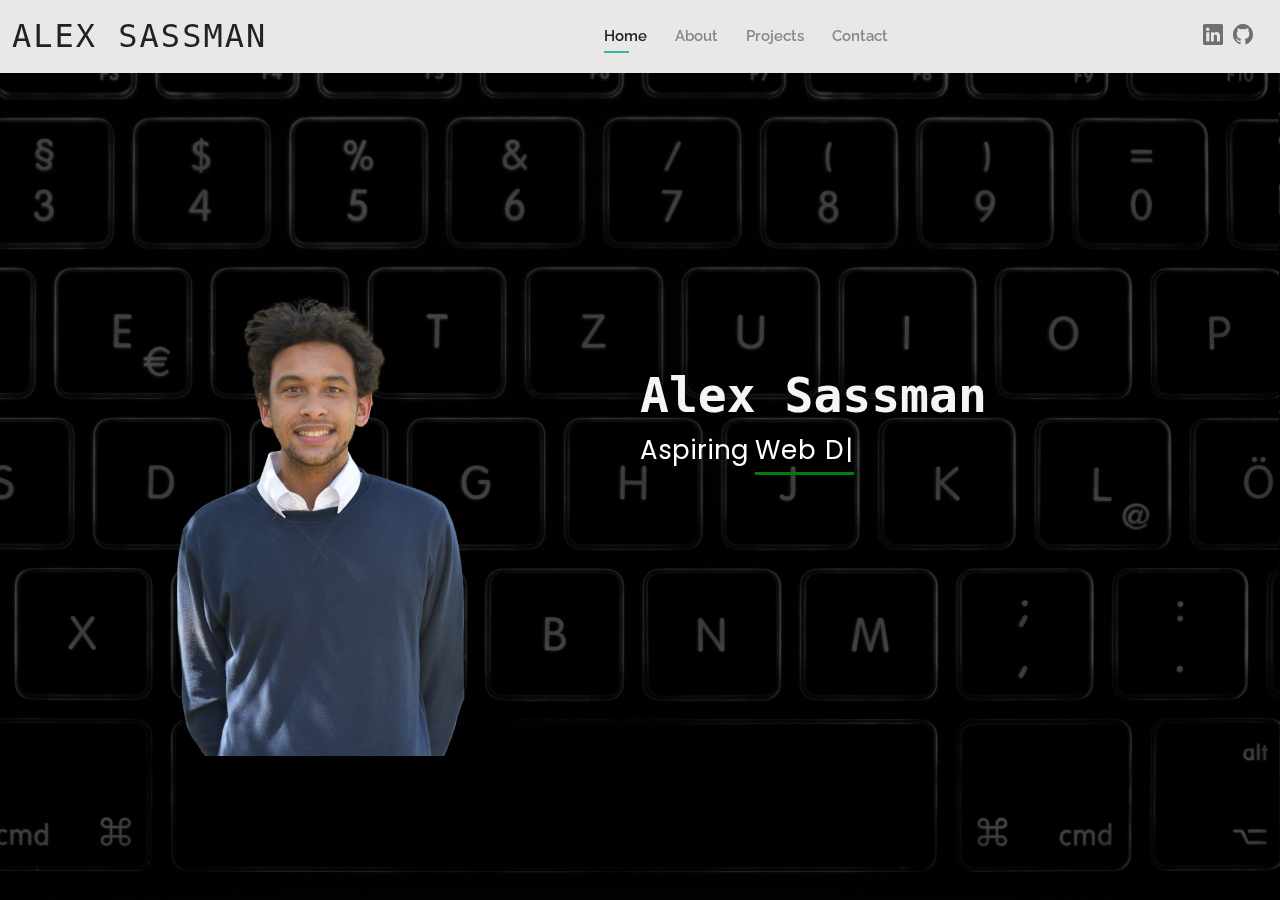
<file: index.html>
<!DOCTYPE html>
<html lang="en">

<head>
  <meta charset="utf-8">
  <meta content="width=device-width, initial-scale=1.0" name="viewport">

  <title>Home</title>
  <meta content="" name="description">
  <meta content="" name="keywords">

  <!-- Favicons -->
  <link rel="icon" type="image/png" sizes="16x16" href="assets\img\favicon-16x16.png">
  <link
      href="https://stackpath.bootstrapcdn.com/font-awesome/4.7.0/css/font-awesome.min.css"
      rel="stylesheet"
    />

  <!-- Google Fonts -->
  <link href="https://fonts.googleapis.com/css?family=Open+Sans:300,300i,400,400i,600,600i,700,700i|Raleway:300,300i,400,400i,500,500i,600,600i,700,700i|Poppins:300,300i,400,400i,500,500i,600,600i,700,700i" rel="stylesheet">

  <!-- Vendor CSS Files -->
  <link href="assets/vendor/aos/aos.css" rel="stylesheet">
  <link href="assets/vendor/bootstrap/css/bootstrap.min.css" rel="stylesheet">
  <link href="assets/vendor/bootstrap-icons/bootstrap-icons.css" rel="stylesheet">
  <link href="assets/vendor/boxicons/css/boxicons.min.css" rel="stylesheet">
  <link href="assets/vendor/glightbox/css/glightbox.min.css" rel="stylesheet">
  <link href="assets/vendor/swiper/swiper-bundle.min.css" rel="stylesheet">

  <!-- Template Main CSS File -->
  <link href="assets/css/style.css" rel="stylesheet">


</head>

<body>

  <!-- ======= Header ======= -->
  <header id="header" class="fixed-top">
    <div class="container-fluid d-flex justify-content-between align-items-center">

      <h1 class="logo me-auto me-lg-0"><a href="index.html">Alex Sassman</a></h1>
      
      <nav id="navbar" class="navbar order-last order-lg-0">
        <ul>
          <li><a class="active" href="index.html">Home</a></li>
          <li><a href="about.html">About</a></li>
          <li><a href="portfolio.html">Projects</a></li>
          <li><a href="contact.html">Contact</a></li>
        </ul>
        <i class="bi bi-list mobile-nav-toggle"></i>
      </nav><!-- .navbar -->

      <div class="header-social-links">
        
        <a href="https://www.linkedin.com/in/alex-sassman-05978a1bb/" target="_blank" class="linkedin"><i class="bi bi-linkedin"></i></i></a>
        <a href="https://github.com/allyboy08" target="_blank" class="github"><i class="bi bi-github"></i></i></a>
      </div>

    </div>

  </header><!-- End Header -->

  <!-- ======= Hero Section ======= -->
  <section id="hero" class="d-flex align-items-center">
    <div class="container " data-aos="zoom-in" data-aos-delay="100">

      <div style="width: 50%;">
      <img src="assets/img/alexbg.png" class="img-fluid" alt="">
      </div>
      
      <div style="width: 50%;">
      <h1>Alex Sassman</h1>
      <p>Aspiring <span class="typed" data-typed-items="Web Developer, QA Tester"></span></p>
      </div>
    </div>
    <!-- <img src="assets/img/about.png" class="img-fluid" alt=""> -->
      <!-- <a href="about.html" class="btn-about">About Me</a> -->
      <!-- <a href="./assets/img/Alex Sassman CV.pdf" download="Alex Sassman CV.pdf"><button class="btn-cv"><i class="fa fa-download"></i>Download CV</button></a> -->
    
  </section><!-- End Hero -->

  <!-- ======= Footer ======= -->
  

  <div id="preloader"></div>
  <a href="#" class="back-to-top d-flex align-items-center justify-content-center"><i class="bi bi-arrow-up-short"></i></a>

  <!-- Vendor JS Files -->
  <script src="assets/vendor/aos/aos.js"></script>
  <script src="assets/vendor/bootstrap/js/bootstrap.bundle.min.js"></script>
  <script src="assets/vendor/glightbox/js/glightbox.min.js"></script>
  <script src="assets/vendor/isotope-layout/isotope.pkgd.min.js"></script>
  <script src="assets/vendor/php-email-form/validate.js"></script>
  <script src="assets/vendor/purecounter/purecounter.js"></script>
  <script src="assets/vendor/swiper/swiper-bundle.min.js"></script>
  <script src="assets/vendor/waypoints/noframework.waypoints.js"></script>
  <script src="assets/vendor/typed.js/typed.min.js"></script>

  <!-- Template Main JS File -->
  <script src="assets/js/main.js"></script>

</body>

</html>
</file>
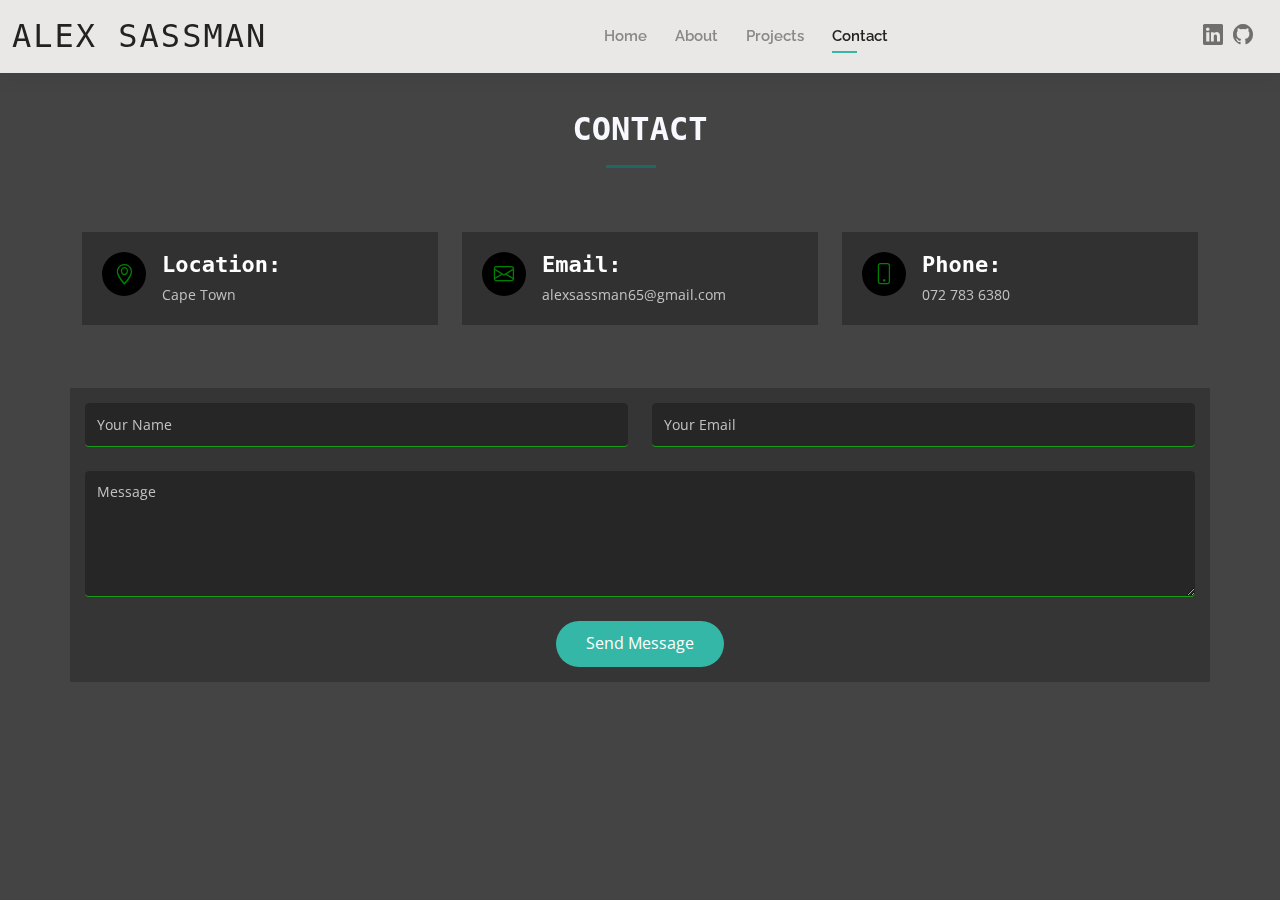
<file: contact.html>
<!DOCTYPE html>
<html lang="en">

<head>
  <meta charset="utf-8">
  <meta content="width=device-width, initial-scale=1.0" name="viewport">

  <title>Contact</title>
  <meta content="" name="description">
  <meta content="" name="keywords">

  <!-- Favicons -->
  <link rel="icon" type="image/png" sizes="16x16" href="assets\img\favicon-16x16.png">

  <!-- Google Fonts -->
  <link href="https://fonts.googleapis.com/css?family=Open+Sans:300,300i,400,400i,600,600i,700,700i|Raleway:300,300i,400,400i,500,500i,600,600i,700,700i|Poppins:300,300i,400,400i,500,500i,600,600i,700,700i" rel="stylesheet">

  <!-- Vendor CSS Files -->
  <link href="assets/vendor/aos/aos.css" rel="stylesheet">
  <link href="assets/vendor/bootstrap/css/bootstrap.min.css" rel="stylesheet">
  <link href="assets/vendor/bootstrap-icons/bootstrap-icons.css" rel="stylesheet">
  <link href="assets/vendor/boxicons/css/boxicons.min.css" rel="stylesheet">
  <link href="assets/vendor/glightbox/css/glightbox.min.css" rel="stylesheet">
  <link href="assets/vendor/swiper/swiper-bundle.min.css" rel="stylesheet">

  <!-- Template Main CSS File -->
  <link href="assets/css/style.css" rel="stylesheet">

  
</head>

<body>

  <!-- ======= Header ======= -->
  <header id="header" class="fixed-top">
    <div class="container-fluid d-flex justify-content-between align-items-center">

      <h1 class="logo me-auto me-lg-0"><a href="index.html">Alex Sassman</a></h1>
      

      <nav id="navbar" class="navbar order-last order-lg-0">
        <ul>
          <li><a href="index.html">Home</a></li>
          <li><a href="about.html">About</a></li>
          <li><a href="portfolio.html">Projects</a></li>
          <li><a class="active" href="contact.html">Contact</a></li>
        </ul>
        <i class="bi bi-list mobile-nav-toggle"></i>
      </nav><!-- .navbar -->

      <div class="header-social-links">
        
        <a href="https://www.linkedin.com/in/alex-sassman-05978a1bb/" target="_blank" class="linkedin"><i class="bi bi-linkedin"></i></i></a>
        <a href="https://github.com/allyboy08" target="_blank" class="github"><i class="bi bi-github"></i></i></a>
      </div>


    </div>

  </header><!-- End Header -->

  <main id="main">

    <!-- ======= Contact Section ======= -->
    <section id="contact" class="contact">
      <div class="container" data-aos="fade-up">

        <div class="section-title">
          <h2>Contact</h2>
        </div>

       
        <!-- <div class="row"> -->
        <div class="row">

  
          <div class="col-md-4 mt-4 d-flex align-items-stretch">
            <div class="info">
              <div class="address">
                <i class="bi bi-geo-alt"></i>
                <h4>Location:</h4>
                <p>Cape Town</p>
              </div>
            </div>
          </div>
  
          <div class="col-md-4 mt-4 d-flex align-items-stretch">
            <div class="info">
              <div class="email">
                <i class="bi bi-envelope"></i>
                <h4>Email:</h4>
                <p>alexsassman65@gmail.com</p>
              </div>
            </div>
          </div>
  
          <div class="col-md-4 mt-4 d-flex align-items-stretch">
            <div class="info">
              <div class="phone">
                <i class="bi bi-phone"></i>
                <h4>Phone:</h4>
                <p>072 783 6380</p>
              </div>
            </div>
          </div>

        </div>
        <!-- </div> -->
        
        
        
          <div class="row mt-5">
            <form action="https://formspree.io/f/xjvjjdwj" method="post" role="form" class="php-email-form">
              <div class="row">
                <div class="col-md-6 form-group">
                  <input type="text" name="name" class="form-control" id="name" placeholder="Your Name" required>
                </div>
                <div class="col-md-6 form-group mt-3 mt-md-0">
                  <input type="email" class="form-control" name="_replyto" id="email" placeholder="Your Email" required>
                </div>
              </div>
              <!-- <div class="form-group mt-3">
                <input type="text" class="form-control" name="subject" id="subject" placeholder="Subject" required>
              </div> -->
              <div class="form-group mt-3">
                <textarea class="form-control" name="message" rows="5" placeholder="Message" required></textarea>
              </div>
              <div class="my-3">
                <div class="loading">Loading</div>
                <div class="error-message"></div>
                <div class="sent-message">Your message has been sent. Thank you!</div>
              </div>
              <div class="text-center"><button type="submit">Send Message</button></div>
            </form>
          </div>

        
      </div>
    </section><!-- End Contact Section -->

  </main><!-- End #main -->

  

  <div id="preloader"></div>
  <a href="#" class="back-to-top d-flex align-items-center justify-content-center"><i class="bi bi-arrow-up-short"></i></a>

  <!-- Vendor JS Files -->
  <script src="assets/vendor/aos/aos.js"></script>
  <script src="assets/vendor/bootstrap/js/bootstrap.bundle.min.js"></script>
  <script src="assets/vendor/glightbox/js/glightbox.min.js"></script>
  <script src="assets/vendor/isotope-layout/isotope.pkgd.min.js"></script>
  <!-- <script src="assets/vendor/php-email-form/validate.js"></script> -->
  <script src="assets/vendor/purecounter/purecounter.js"></script>
  <script src="assets/vendor/swiper/swiper-bundle.min.js"></script>
  <script src="assets/vendor/waypoints/noframework.waypoints.js"></script>

  <!-- Template Main JS File -->
  <script src="assets/js/main.js"></script>

</body>

</html>
</file>
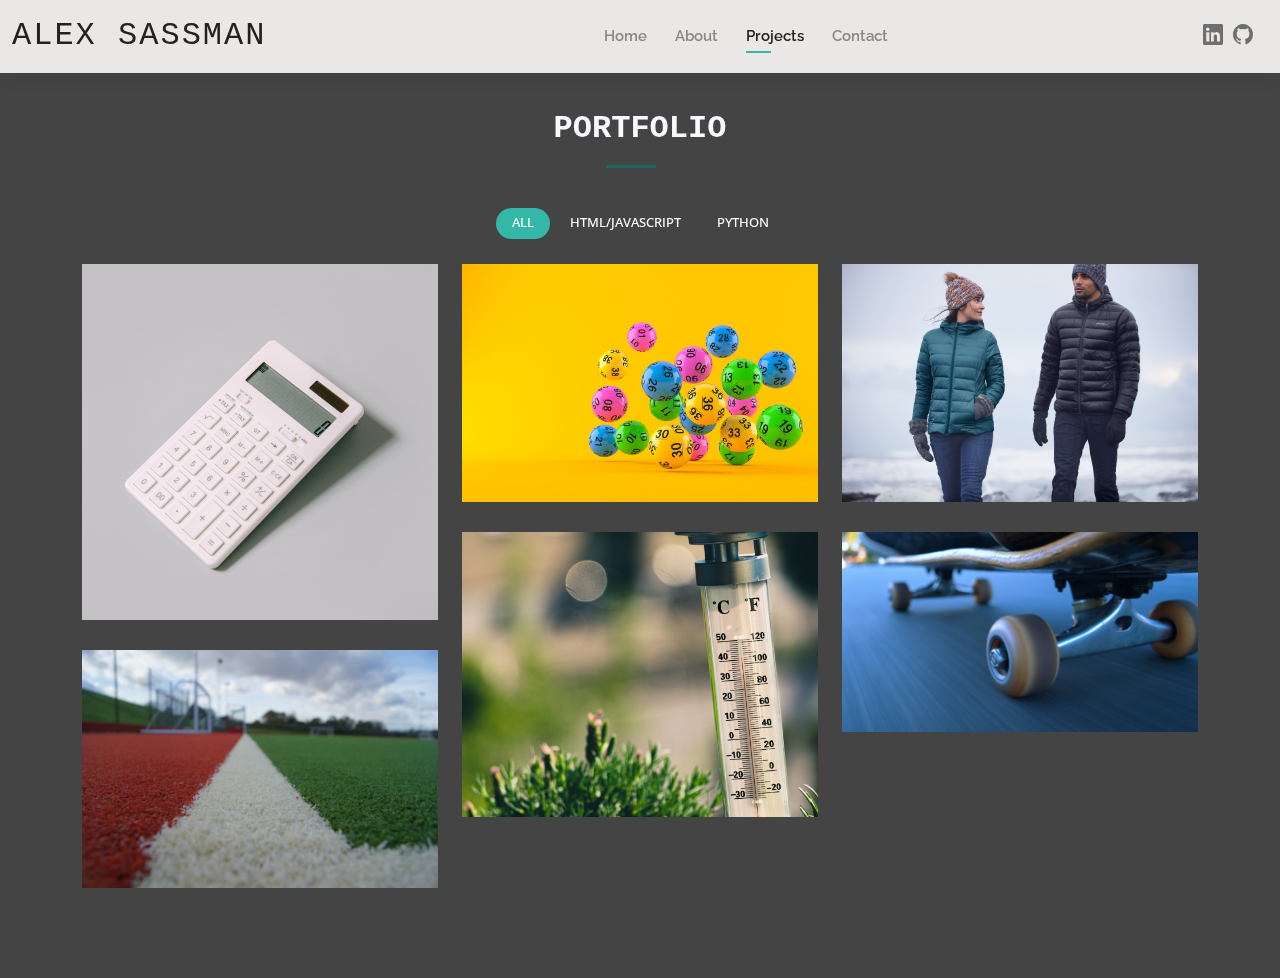
<file: portfolio.html>
<!DOCTYPE html>
<html lang="en">

<head>
  <meta charset="utf-8">
  <meta content="width=device-width, initial-scale=1.0" name="viewport">

  <title>Portfolio</title>
  <meta content="" name="description">
  <meta content="" name="keywords">

  <!-- Favicons -->
  <link rel="icon" type="image/png" sizes="16x16" href="assets\img\favicon-16x16.png">

  <!-- Google Fonts -->
  <link href="https://fonts.googleapis.com/css?family=Open+Sans:300,300i,400,400i,600,600i,700,700i|Raleway:300,300i,400,400i,500,500i,600,600i,700,700i|Poppins:300,300i,400,400i,500,500i,600,600i,700,700i" rel="stylesheet">

  <!-- Vendor CSS Files -->
  <link href="assets/vendor/aos/aos.css" rel="stylesheet">
  <link href="assets/vendor/bootstrap/css/bootstrap.min.css" rel="stylesheet">
  <link href="assets/vendor/bootstrap-icons/bootstrap-icons.css" rel="stylesheet">
  <link href="assets/vendor/boxicons/css/boxicons.min.css" rel="stylesheet">
  <link href="assets/vendor/glightbox/css/glightbox.min.css" rel="stylesheet">
  <link href="assets/vendor/swiper/swiper-bundle.min.css" rel="stylesheet">

  <!-- Template Main CSS File -->
  <link href="assets/css/style.css" rel="stylesheet">

  
</head>

<body>

  <!-- ======= Header ======= -->
  <header id="header" class="fixed-top">
    <div class="container-fluid d-flex justify-content-between align-items-center">

      <h1 class="logo me-auto me-lg-0"><a href="index.html">Alex Sassman</a></h1>
      
      <nav id="navbar" class="navbar order-last order-lg-0">
        <ul>
          <li><a href="index.html">Home</a></li>
          <li><a href="about.html">About</a></li>
          <li><a class="active" href="portfolio.html">Projects</a></li>
          <li><a href="contact.html">Contact</a></li>
        </ul>
        <i class="bi bi-list mobile-nav-toggle"></i>
      </nav><!-- .navbar -->

      <div class="header-social-links">
        
        <a href="https://www.linkedin.com/in/alex-sassman-05978a1bb/" target="_blank" class="linkedin"><i class="bi bi-linkedin"></i></i></a>
        <a href="https://github.com/allyboy08" target="_blank" class="github"><i class="bi bi-github"></i></i></a>
      </div>


    </div>

  </header><!-- End Header -->

  <main id="main">

    <!-- ======= Portfolio Section ======= -->
    <section id="portfolio" class="portfolio">
      <div class="container" data-aos="fade-up">

        <div class="section-title">
          <h2>Portfolio</h2>
    
        </div>

        <div class="row" data-aos="fade-up" data-aos-delay="100">
          <div class="col-lg-12 d-flex justify-content-center">
            <ul id="portfolio-flters">
              <li data-filter="*" class="filter-active">All</li>
              <li data-filter=".filter-html">HTML/Javascript</li>
              <!-- <li data-filter=".filter-js">Javascript</li> -->
              <li data-filter=".filter-py">Python</li>
            </ul>
          </div>
        </div>

        <div class="row portfolio-container" data-aos="fade-up" data-aos-delay="200">

          <div class="col-lg-4 col-md-6 portfolio-item filter-html">
            <div class="portfolio-wrap">
              <!-- <img src="https://raw.githubusercontent.com/allyboy08/javaEOMP/main/fp.jpg" class="img-fluid" alt=""> -->
              <img src="assets/img/portfolio/cal1.jpg" class="img-fluid" alt="">
              <div class="portfolio-info">
                <h4>Calculator</h4>
                <!-- <p>App</p> -->
                <div class="portfolio-links">
                  <a href="https://fervent-ramanujan-c6d214.netlify.app" target="blank_ " class="link-text ">Visit site</a>
                  <a href="https://github.com/allyboy08/jave_calculator" target="blank_ " class="link-text ">View code</a>
                </div>
              </div>
            </div>
          </div>

          <div class="col-lg-4 col-md-6 portfolio-item filter-py">
            <div class="portfolio-wrap">
              <!-- <img src="https://raw.githubusercontent.com/allyboy08/javaEOMP/main/temp.jpg" class="img-fluid" alt=""> -->
              <img src="assets/img/portfolio/lottery.jpg" class="img-fluid" alt="">
              <div class="portfolio-info">
                <h4>Lottery Generator</h4>
                <!-- <p>Web</p> -->
                <div class="portfolio-links">
                  <a href="https://replit.com/@allyboy08/InternalSquarePerimeter" target="blank_ " class="link-text ">Visit site</a>
                  <a href="https://github.com/allyboy08/Lottery_EOMP" target="blank_ " class="link-text ">View code</a>
                </div>
              </div>
            </div>
          </div>

          <div class="col-lg-4 col-md-6 portfolio-item filter-py">
            <div class="portfolio-wrap">
              <!-- <img src="https://raw.githubusercontent.com/allyboy08/javaEOMP/main/skate.jpg" class="img-fluid" alt=""> -->
              <img src="assets/img/portfolio/swag.jpg" class="img-fluid" alt="">
              <div class="portfolio-info">
                <h4>Swegga</h4>
                <!-- <p>Card</p> -->
                <div class="portfolio-links">
                  <a href="https://lucid-bhaskara-bde038.netlify.app" target="blank_ " class="link-text ">Visit site</a>
                  <a href="https://github.com/allyboy08/swegga_java" target="blank_ " class="link-text ">View code</a>
                </div>
              </div>
            </div>
          </div>

          <div class="col-lg-4 col-md-6 portfolio-item filter-html">
            <div class="portfolio-wrap">
              <!-- <img src="https://raw.githubusercontent.com/allyboy08/javaEOMP/main/swagga.png" class="img-fluid" alt=""> -->
              <img src="assets/img/portfolio/temp.jpg" class="img-fluid" alt="">
              <div class="portfolio-info">
                <h4>Temperature Converter</h4>
                <!-- <p>App</p> -->
                <div class="portfolio-links">
                  <a href="https://replit.com/@allyboy08/NaiveWellwornOolanguage" target="blank_ " class="link-text ">Visit site</a>
                  <a href="https://github.com/allyboy08/temp_convert/tree/main/TemperatureConversion" target="blank_ " class="link-text ">View code</a>
                </div>
              </div>
            </div>
          </div>

          <div class="col-lg-4 col-md-6 portfolio-item filter-html">
            <div class="portfolio-wrap">
              <!-- <img src="https://raw.githubusercontent.com/allyboy08/javaEOMP/main/lottery.jpg" class="img-fluid" alt=""> -->
              <img src="assets/img/portfolio/skate.jpg" class="img-fluid" alt="">
              <div class="portfolio-info">
                <h4>First Project</h4>
                <!-- <p>Web</p> -->
                <div class="portfolio-links">
                  <a href="https://alexsassman08.netlify.app" target="blank_ " class="link-text ">Visit site</a>
                  <a href="https://github.com/allyboy08/html-css-endofmodule-project" target="blank_ " class="link-text ">View code</a>
                </div>
              </div>
            </div>
          </div>

          <div class="col-lg-4 col-md-6 portfolio-item filter-html">
            <div class="portfolio-wrap">
              <!-- <img src="https://raw.githubusercontent.com/allyboy08/javaEOMP/main/cal1.jpg" class="img-fluid" alt=""> -->
              <img src="assets/img/portfolio/fp.jpg" class="img-fluid" alt="">
              <div class="portfolio-info">
                <h4>Final Project</h4>
                <!-- <p>App</p> -->
                <div class="portfolio-links">
                  <a href="https://fht.netlify.app/" target="blank_ " class="link-text ">Visit site</a>
                  <a href="https://github.com/allyboy08/finalproject_frontend" target="blank_ " class="link-text ">View Code</a>
                  <!-- <a href="https://github.com/allyboy08/finalproject_backend" target="blank_ " class="link-text ">View bcode</a> -->
                </div>
              </div>
            </div>
          </div>

          
        </div>

      </div>
    </section><!-- End Portfolio Section -->

  </main><!-- End #main -->

  <!-- ======= Footer ======= -->
  

  <div id="preloader"></div>
  <a href="#" class="back-to-top d-flex align-items-center justify-content-center"><i class="bi bi-arrow-up-short"></i></a>

  <!-- Vendor JS Files -->
  <script src="assets/vendor/aos/aos.js"></script>
  <script src="assets/vendor/bootstrap/js/bootstrap.bundle.min.js"></script>
  <script src="assets/vendor/glightbox/js/glightbox.min.js"></script>
  <script src="assets/vendor/isotope-layout/isotope.pkgd.min.js"></script>
  <!-- <script src="assets/vendor/php-email-form/validate.js"></script> -->
  <script src="assets/vendor/purecounter/purecounter.js"></script>
  <script src="assets/vendor/swiper/swiper-bundle.min.js"></script>
  <script src="assets/vendor/waypoints/noframework.waypoints.js"></script>

  <!-- Template Main JS File -->
  <script src="assets/js/main.js"></script>

</body>

</html>
</file>
<file: assets/css/style.css>
/*--------------------------------------------------------------
# General
--------------------------------------------------------------*/
body {
  font-family: "Open Sans", sans-serif;
  color: ghostwhite;
  background: #444444;
}

a {
  color: #34b7a7;
  text-decoration: none;
}

a:hover {
  color: #51cdbe;
  text-decoration: none;
}

h1, h2, h3, h4, h5, h6 {
  font-family: "Andale Mono", monospace;
}

#main {
  margin-top: 50px;
}

@media (max-width: 992px) {
  #main {
    margin-top: 30px;
  }
}

/*--------------------------------------------------------------
# Preloader
--------------------------------------------------------------*/
#preloader {
  position: fixed;
  top: 0;
  left: 0;
  right: 0;
  bottom: 0;
  z-index: 9999;
  overflow: hidden;
  background: rgb(56, 56, 56);
}

#preloader:before {
  content: "";
  position: fixed;
  top: calc(50% - 30px);
  left: calc(50% - 30px);
  border: 6px solid #000000;
  border-top-color: #03e403;
  border-radius: 50%;
  width: 60px;
  height: 60px;
  -webkit-animation: animate-preloader 1s linear infinite;
  animation: animate-preloader 1s linear infinite;
}

@-webkit-keyframes animate-preloader {
  0% {
    transform: rotate(0deg);
  }
  100% {
    transform: rotate(360deg);
  }
}

@keyframes animate-preloader {
  0% {
    transform: rotate(0deg);
  }
  100% {
    transform: rotate(360deg);
  }
}

/*--------------------------------------------------------------
# Back to top button
--------------------------------------------------------------*/
.back-to-top {
  position: fixed;
  visibility: hidden;
  opacity: 0;
  right: 15px;
  bottom: 15px;
  z-index: 996;
  background: #34b7a7;
  width: 40px;
  height: 40px;
  border-radius: 50px;
  transition: all 0.4s;
}

.back-to-top i {
  font-size: 24px;
  color: #fff;
  line-height: 0;
}

.back-to-top:hover {
  background: #49cbbb;
  color: #fff;
}

.back-to-top.active {
  visibility: visible;
  opacity: 1;
}

/*--------------------------------------------------------------
# Header
--------------------------------------------------------------*/
#header {
  background: #e9e8e6;
  box-shadow: 0px 0px 25px 0 rgba(0, 0, 0, 0.08);
  z-index: 997;
  padding: 15px 0;
}

#header .logo {
  font-size: 32px;
  margin: 0;
  padding: 0;
  line-height: 1;
  font-weight: 400;
  letter-spacing: 2px;
  text-transform: uppercase;
}

#header .logo a {
  color: #222222;
}

#header .logo img {
  max-height: 40px;
}

@media (max-width: 992px) {
  #header .logo {
    font-size: 28px;
  }
}

/*--------------------------------------------------------------
# Header Social Links
--------------------------------------------------------------*/
.header-social-links {
  padding-right: 15px;
}

.header-social-links a {
  color: #6f6f6f;
  padding-left: 6px;
  display: inline-block;
  line-height: 0px;
  transition: 0.3s;
  font-size: 20px;
}

.header-social-links a:hover {
  color: #34b7a7;
}

/*--------------------------------------------------------------
# Navigation Menu
--------------------------------------------------------------*/
/**
* Desktop Navigation 
*/
.navbar {
  padding: 0;
}

.navbar ul {
  margin: 0;
  padding: 0;
  display: flex;
  list-style: none;
  align-items: center;
}

.navbar li {
  position: relative;
  padding: 10px 0 10px 28px;
}

.navbar a, .navbar a:focus {
  display: flex;
  align-items: center;
  justify-content: space-between;
  font-family: "Raleway", sans-serif;
  font-size: 15px;
  font-weight: 600;
  color: #888888;
  white-space: nowrap;
  transition: 0.3s;
  position: relative;
}

.navbar a i, .navbar a:focus i {
  font-size: 12px;
  line-height: 0;
  margin-left: 5px;
}

.navbar > ul > li > a:before {
  content: "";
  position: absolute;
  width: 0;
  height: 2px;
  bottom: -5px;
  left: 0;
  background-color: #34b7a7;
  visibility: hidden;
  width: 0px;
  transition: all 0.3s ease-in-out 0s;
}

.navbar a:hover:before, .navbar li:hover > a:before, .navbar .active:before {
  visibility: visible;
  width: 25px;
}

.navbar a:hover, .navbar .active, .navbar .active:focus, .navbar li:hover > a {
  color: #222222;
}

.navbar .dropdown ul {
  display: block;
  position: absolute;
  left: 14px;
  top: calc(100% + 30px);
  margin: 0;
  padding: 10px 0;
  z-index: 99;
  opacity: 0;
  visibility: hidden;
  background: #fff;
  box-shadow: 0px 0px 30px rgba(127, 137, 161, 0.25);
  transition: 0.3s;
  border-radius: 4px;
}

.navbar .dropdown ul li {
  min-width: 200px;
  padding: 0;
}

.navbar .dropdown ul a {
  padding: 10px 20px;
  font-size: 15px;
  text-transform: none;
  font-weight: 600;
}

.navbar .dropdown ul a i {
  font-size: 12px;
}

.navbar .dropdown ul a:hover, .navbar .dropdown ul .active:hover, .navbar .dropdown ul li:hover > a {
  color: #34b7a7;
}

.navbar .dropdown:hover > ul {
  opacity: 1;
  top: 100%;
  visibility: visible;
}

.navbar .dropdown .dropdown ul {
  top: 0;
  left: calc(100% - 30px);
  visibility: hidden;
}

.navbar .dropdown .dropdown:hover > ul {
  opacity: 1;
  top: 0;
  left: 100%;
  visibility: visible;
}

@media (max-width: 1366px) {
  .navbar .dropdown .dropdown ul {
    left: -90%;
  }
  .navbar .dropdown .dropdown:hover > ul {
    left: -100%;
  }
}

/**
* Mobile Navigation 
*/
.mobile-nav-toggle {
  color: #222222;
  font-size: 28px;
  cursor: pointer;
  display: none;
  line-height: 0;
  transition: 0.5s;
}

.mobile-nav-toggle.bi-x {
  color: #fff;
}

@media (max-width: 991px) {
  .mobile-nav-toggle {
    display: block;
  }
  .navbar ul {
    display: none;
  }
}

.navbar-mobile {
  position: fixed;
  overflow: hidden;
  top: 0;
  right: 0;
  left: 0;
  bottom: 0;
  background: rgba(9, 9, 9, 0.9);
  transition: 0.3s;
  z-index: 999;
}

.navbar-mobile .mobile-nav-toggle {
  position: absolute;
  top: 15px;
  right: 15px;
}

.navbar-mobile ul {
  display: block;
  position: absolute;
  top: 55px;
  right: 15px;
  bottom: 15px;
  left: 15px;
  padding: 10px 0;
  border-radius: 10px;
  background-color: #fff;
  overflow-y: auto;
  transition: 0.3s;
}

.navbar-mobile a {
  font-size: 15px;
  padding-right: 15px;
  color: #222222;
}

.navbar-mobile a:hover, .navbar-mobile .active, .navbar-mobile li:hover > a {
  color: #34b7a7;
}

.navbar-mobile .getstarted {
  margin: 15px;
}

.navbar-mobile .dropdown ul {
  position: static;
  display: none;
  margin: 10px 20px;
  padding: 10px 0;
  z-index: 99;
  opacity: 1;
  visibility: visible;
  background: #fff;
  box-shadow: 0px 0px 30px rgba(127, 137, 161, 0.25);
}

.navbar-mobile .dropdown ul li {
  min-width: 200px;
}

.navbar-mobile .dropdown ul a {
  padding: 10px 20px;
}

.navbar-mobile .dropdown ul a i {
  font-size: 12px;
}

.navbar-mobile .dropdown ul a:hover, .navbar-mobile .dropdown ul .active:hover, .navbar-mobile .dropdown ul li:hover > a {
  color: #34b7a7;
}

.navbar-mobile .dropdown > .dropdown-active {
  display: block;
}

/*--------------------------------------------------------------
# Hero Section
--------------------------------------------------------------*/
#hero {
  width: 100%;
  height: 100vh;
  background: linear-gradient(rgba(0, 0, 0, 0.7), rgba(0, 0, 0, 0.7)),url("../img/back1.jpg") right center ;
  z-index: 25px ;
  
  padding: 0 15px;
  background-size: cover;
}

#hero .container img {
 
  height: 612px;
  width: 408px;
  
}

#hero .container {
  /* padding-top: 70px; */
  position: relative;
  display: flex;
  
}

@media (max-width: 768px) {
  #hero .container {
    padding-top: 58px;
    /* min-width: 200px; */
  }
}

#hero h1 {
  margin-top: 40%;
  font-size: 48px;
  font-weight: 700;
  line-height: 56px;
  color: whitesmoke;
}

#hero h2 {
  color: #6f6f6f;
  margin: 10px 0 0 0;
  font-size: 22px;
}

#about .btn-cv {
  font-family: "Raleway", sans-serif;
  text-transform: uppercase;
  font-weight: 600;
  font-size: 12px;
  letter-spacing: 1px;
  display: inline-block;
  padding: 12px 40px;
  border-radius: 50px;
  transition: 0.5s;
  /* margin-top: 10px; */
  color: #fff;
  background: #34b7a7;
  border-color: transparent;
}

#about .btn-cv:hover {
  background: #3dc8b7;
}

#about .fa-download {
  color: black;
  margin-right: 10px;
  font-size: 15px;
}

#hero p {
  color: #fff;
  font-size: 26px;
  font-family: "Poppins", sans-serif;
}

#hero p span {
  color: #fff;
  padding-bottom: 4px;
  letter-spacing: 1px;
  border-bottom: 3px solid green;
}

@media (min-width: 1024px) {
  #hero {
    background-attachment: fixed;
  }
}

@media (max-width: 768px) {
  /* #hero:before {
    content: "";
    background: linear-gradient(rgba(0, 0, 0, 0.5), rgba(0, 0, 0, 0.5));
    position: absolute;
    bottom: 0;
    top: 0;
    left: 0;
    right: 0;
  } */
  #hero h1 {
    font-size: 28px;
    line-height: 36px;
  }
  #hero h2 {
    font-size: 18px;
    line-height: 24px;
  }
}

/*--------------------------------------------------------------
# Sections General
--------------------------------------------------------------*/
section {
  padding: 60px 0;
  
}

.section-bg {
  background-color: #e7f8f6;
}

.section-title {
  text-align: center;
  padding-bottom: 20px;
}

.section-title h2 {
  font-size: 32px;
  font-weight: bold;
  text-transform: uppercase;
  margin-bottom: 20px;
  padding-bottom: 20px;
  position: relative;
}

.section-title h2::after {
  content: '';
  position: absolute;
  display: block;
  width: 50px;
  height: 3px;
  background: #1d685f;
  bottom: 0;
  left: calc(50% - 34px);
}

.section-title p {
  margin-bottom: 0;
}



/*--------------------------------------------------------------
# About
--------------------------------------------------------------*/
.about img {
  /* margin: 20px; */
  height: 601px;
  width: 416px;
}

.about .content p{
  padding-top: 2%;
  padding-bottom: 10%;
}

.about .content h3 {
  font-weight: 700;
  font-size: 26px;
  color: #555555;
}

.about .content ul {
  list-style: none;
  padding: 0;
}

.about .content ul li {
  padding-bottom: 10px;
}

.about .content ul i {
  font-size: 20px;
  padding-right: 2px;
  color: #34b7a7;
}

.about .content p:last-child {
  margin-bottom: 0;
}

/*--------------------------------------------------------------
# Skills
--------------------------------------------------------------*/
.skills .progress {
  height: 60px;
  display: block;
  background: none;
  border-radius: 0;
}

.skills .progress .skill {
  padding: 10px 0;
  margin: 0 0 6px 0;
  text-transform: uppercase;
  display: block;
  font-weight: 600;
  font-family: "Poppins", sans-serif;
  color: #222222;
}

.skills .progress .skill .val {
  float: right;
  font-style: normal;
}

.skills .progress-bar-wrap {
  background: #f3f3f3;
}

.skills .progress-bar {
  width: 1px;
  height: 10px;
  transition: .9s;
  background-color: #34b7a7;
}

/*--------------------------------------------------------------
# Facts
--------------------------------------------------------------*/
.skills .skills-content .purecounter {
  font-size: 30px;
  display: block;
  color: #34b7a7;
}

.facts .counters p {
  padding: 0;
  margin: 0 0 20px 0;
  font-family: "Raleway", sans-serif;
  font-size: 14px;
}

/*--------------------------------------------------------------
# Testimonials
--------------------------------------------------------------*/
.testimonials .section-header {
  margin-bottom: 40px;
}

.testimonials .testimonial-item {
  text-align: center;
}

.testimonials .testimonial-item .testimonial-img {
  width: 120px;
  height: 15.5vh;
  border-radius: 50%;
  border: 2px solid #fff;
  margin: 0 auto;
}

.testimonials .testimonial-item h3 {
  font-size: 20px;
  font-weight: bold;
  margin: 10px 0 5px 0;
  color: #111;
}

.testimonials .testimonial-item h4 {
  font-size: 14px;
  color: #999;
  margin: 0 0 15px 0;
}

.testimonials .testimonial-item .quote-icon-left, .testimonials .testimonial-item .quote-icon-right {
  color: #c8efea;
  font-size: 26px;
}

.testimonials .testimonial-item .quote-icon-left {
  display: inline-block;
  left: -5px;
  position: relative;
}

.testimonials .testimonial-item .quote-icon-right {
  display: inline-block;
  right: -5px;
  position: relative;
  top: 10px;
}

.testimonials .testimonial-item p {
  font-style: italic;
  margin: 0 auto 15px auto;
}

@media (min-width: 992px) {
  .testimonials .testimonial-item p {
    width: 80%;
  }
}

.testimonials .swiper-pagination {
  margin-top: 20px;
  position: relative;
}

.testimonials .swiper-pagination .swiper-pagination-bullet {
  width: 12px;
  height: 12px;
  background-color: #fff;
  opacity: 1;
  border: 1px solid #34b7a7;
}

.testimonials .swiper-pagination .swiper-pagination-bullet-active {
  background-color: #34b7a7;
}

/*--------------------------------------------------------------
# Resume
--------------------------------------------------------------*/

/* .resume {
  height: 86vh;
} */

.resume .resume-title {
  font-size: 26px;
  font-weight: 600;
  margin-top: 20px;
  margin-bottom: 20px;
  color: #222222;
}

.resume .resume-item {
  padding: 0 0 20px 20px;
  margin-top: -2px;
  border-left: 2px solid #34b7a7;
  position: relative;
}




.resume .resume-item h4 {
  line-height: 18px;
  font-size: 18px;
  font-weight: 600;
  font-family: "Poppins", sans-serif;
  color: #1d685f;
  margin-bottom: 10px;
}

.resume .resume-item h5 {
  font-size: 16px;
  background: #effbf9;
  padding: 5px 15px;
  display: inline-block;
  font-weight: 600;
  margin-bottom: 10px;
  color: #34b7a7;
}

.resume .resume-item ul {
  padding-left: 20px;
}

.resume .resume-item ul li {
  padding-bottom: 10px;
}

.resume .resume-item:last-child {
  padding-bottom: 0;
}

.resume .resume-item::before {
  content: "";
  position: absolute;
  width: 16px;
  height: 16px;
  border-radius: 50px;
  left: -9px;
  top: 0;
  background: #fff;
  border: 2px solid #34b7a7;
}

/*--------------------------------------------------------------
# Services
--------------------------------------------------------------*/


/*--------------------------------------------------------------
# Portfolio
--------------------------------------------------------------*/
.portfolio .portfolio-item {
  margin-bottom: 30px;
}

.portfolio #portfolio-flters {
  padding: 0;
  margin: 0 auto 20px auto;
  list-style: none;
  text-align: center;
}

.portfolio #portfolio-flters li {
  cursor: pointer;
  display: inline-block;
  padding: 8px 16px 10px 16px;
  font-size: 13px;
  font-weight: 500;
  line-height: 1;
  text-transform: uppercase;
  color: white;
  margin-bottom: 5px;
  transition: all 0.3s ease-in-out;
  border-radius: 50px;
}

.portfolio #portfolio-flters li:hover, .portfolio #portfolio-flters li.filter-active {
  color: #fff;
  background: #34b7a7;
}

.portfolio #portfolio-flters li:last-child {
  margin-right: 0;
}

.portfolio .portfolio-wrap {
  transition: 0.3s;
  position: relative;
  overflow: hidden;
  z-index: 1;
  background: rgba(34, 34, 34, 0.6);
}

.portfolio .portfolio-wrap::before {
  content: "";
  background: rgba(34, 34, 34, 0.6);
  position: absolute;
  left: 0;
  right: 0;
  top: 0;
  bottom: 0;
  transition: all ease-in-out 0.3s;
  z-index: 2;
  opacity: 0;
}

.portfolio .portfolio-wrap img {
  transition: all ease-in-out 0.3s;
}

.portfolio .portfolio-wrap .portfolio-info {
  opacity: 0;
  position: absolute;
  top: 0;
  left: 0;
  right: 0;
  bottom: 0;
  z-index: 3;
  text-align: center;
  transition: all ease-in-out 0.3s;
  display: flex;
  flex-direction: column;
  justify-content: flex-end;
  /* align-items: flex-start; */
  padding: 20px;
}

.portfolio .portfolio-wrap .portfolio-info h4 {
  font-size: 20px;
  color: #fff;
  font-weight: 600;
  position: absolute;
  top: 10px;
  
}

.portfolio .portfolio-wrap .portfolio-info p {
  color: rgba(255, 255, 255, 0.7);
  font-size: 14px;
  text-transform: uppercase;
  padding: 0;
  margin: 0;
  font-style: italic;
  position: absolute;
  top: 34px;
}

.portfolio .portfolio-wrap .portfolio-links {
  text-align: center;
  z-index: 4;

}

.portfolio .portfolio-wrap .portfolio-links a {
  color: #fff;
  margin: 0 15px;
  font-size: 28px;
  display: inline-block;
  transition: 0.3s;
  
}

.portfolio .portfolio-wrap .portfolio-links a:hover {
  color: #78d9cd;
}

.portfolio .portfolio-wrap:hover::before {
  opacity: 1;
}

.portfolio .portfolio-wrap:hover img {
  transform: scale(1.2);
}

.portfolio .portfolio-wrap:hover .portfolio-info {
  opacity: 1;
}

/*--------------------------------------------------------------
# Portfolio Details
--------------------------------------------------------------*/

/*--------------------------------------------------------------
# Contact
--------------------------------------------------------------*/
.contact .info {
  width: 100%;
  /* border: 2px solid rgb(25, 156, 25); */
  background-color:rgba(0, 0, 0, 0.267);
  margin-bottom: 15px;
}

/* #contact {
  width: 100%;
  height: 100vh;
  background: url("../img/back1.jpg") right center ;
  background-size: cover;
} */

/* .contact .container {
  background: rgba(0, 0, 0, 0.9);
  padding: 30px;
} */

.contact .info i {
  font-size: 20px;
  color: green;
  /* position: relative;
  top: -15px;
  left: 40%; */
  float: left;
  width: 44px;
  height: 44px;
  background: black;
  display: flex;
  justify-content: center;
  align-items: center;
  border-radius: 50px;
  transition: all 0.3s ease-in-out;
}


.contact .form-control::placeholder{
  color: #c2c2c2;
}


.contact .info h4 {
  padding: 0 0 0 60px;
  font-size: 22px;
  font-weight: 600;
  margin-bottom: 5px;
  color: white;
  /* background-color:rgba(255, 255, 255, 0.08); */
  /* text-align: center; */
}

.contact .info p {
  padding: 0 0 0 60px;
  margin-bottom: 0;
  font-size: 14px;
  color: #c2c2c2;
  /* background-color:rgba(255, 255, 255, 0.08); */
  /* text-align: center; */
}

.contact .info .address, .contact .info .email, .contact .info .phone {
  margin: 20px;
}

/* .contact .info .email:hover i, .contact .info .address:hover i, .contact .info .phone:hover i {
  background: #34b7a7;
  color: #fff;
} */

.contact .php-email-form {
  width: 100%;
  padding: 15px;
  /* border: 2px solid lightgreen; */
  background-color:rgba(0, 0, 0, 0.219);
  /* background: #fff; */
}

.contact .php-email-form .form-group {
  padding-bottom: 8px;
}

.contact .php-email-form .error-message {
  display: none;
  color: #fff;
  background: #ed3c0d;
  text-align: center;
  padding: 15px;
  font-weight: 600;
}

.contact .php-email-form .sent-message {
  display: none;
  color: #fff;
  background: #18d26e;
  text-align: center;
  padding: 15px;
  font-weight: 600;
}

.contact .php-email-form .loading {
  display: none;
  background: #fff;
  text-align: center;
  padding: 15px;
}

.contact .php-email-form .loading:before {
  content: "";
  display: inline-block;
  border-radius: 50%;
  width: 24px;
  height: 24px;
  margin: 0 10px -6px 0;
  border: 3px solid #18d26e;
  border-top-color: #eee;
  -webkit-animation: animate-loading 1s linear infinite;
  animation: animate-loading 1s linear infinite;
}

.contact .php-email-form input, .contact .php-email-form textarea {
  border-radius: 4px;
  /* box-shadow: none; */
  font-size: 14px;
  border-bottom: 1px solid rgb(25, 156, 25);
  border-top: transparent;
  border-left: transparent;
  border-right: transparent;
}

.contact .php-email-form input:focus, .contact .php-email-form textarea:focus {
  border-color: #34b7a7;
}

.contact .php-email-form input {
  height: 44px;
  background-color:rgba(0, 0, 0, 0.274);
}

.contact .php-email-form textarea {
  padding: 10px 12px;
  background-color:rgba(0, 0, 0, 0.274);
}

.contact .php-email-form button[type="submit"] {
  background: #34b7a7;
  border: 0;
  padding: 10px 30px 12px 30px;
  color: #fff;
  transition: 0.4s;
  border-radius: 50px;
}

.contact .php-email-form button[type="submit"]:hover {
  background: #3dc8b7;
}

@-webkit-keyframes animate-loading {
  0% {
    transform: rotate(0deg);
  }
  100% {
    transform: rotate(360deg);
  }
}

@keyframes animate-loading {
  0% {
    transform: rotate(0deg);
  }
  100% {
    transform: rotate(360deg);
  }
}

/*--------------------------------------------------------------
# Footer
--------------------------------------------------------------*/
#footer {
  background: #e9e8e6;
  padding: 30px 0;
  color: #222222;
  font-size: 14px;
  text-align: center;
  
}

#footer .credits {
  padding-top: 5px;
  font-size: 13px;
}

#footer .credits a {
  color: #34b7a7;
}
</file>
